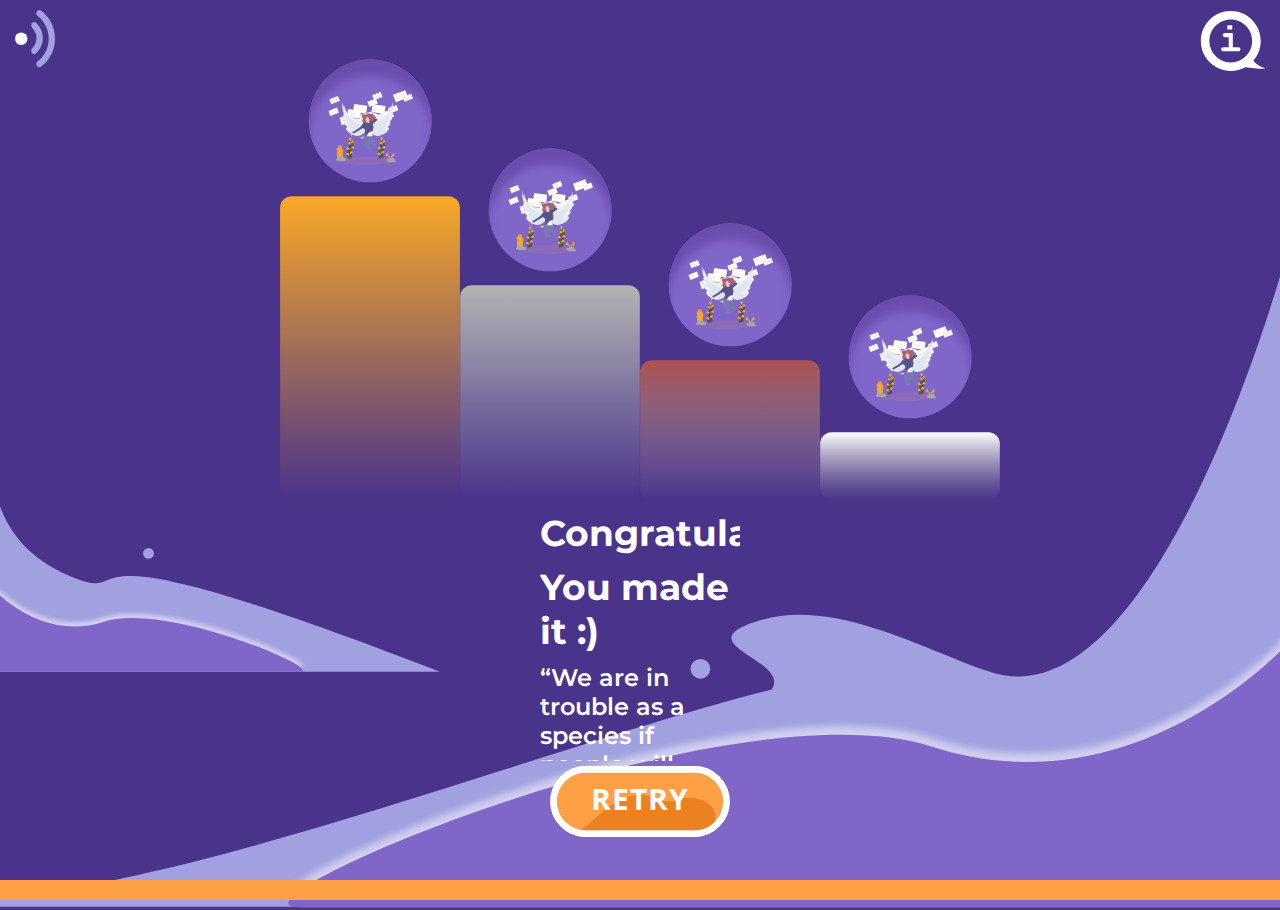
<file: finish.html>
<!DOCTYPE html>
<html lang="en">
<head>
    <meta charset="UTF-8">
    <meta name="viewport" content="width=device-width, initial-scale=1.0">
    <link rel="shortcut icon" type="image/svg+xml" href="./assets/images/favicon.svg">
    <title>QI | Highscore</title>
    <link rel="stylesheet" href="./assets/css/style.css" />
    <link rel="stylesheet" href="./assets/css/game.css" />
    <link rel="stylesheet" href="./assets/css/finish.css" />
    <link href="https://fonts.googleapis.com/css2?family=Courier+Prime:wght@700&family=Montserrat:wght@400;600&family=Open+Sans:wght@400;700&display=swap" rel="stylesheet">
    <script src="https://ajax.googleapis.com/ajax/libs/jquery/3.4.1/jquery.min.js"></script>
</head>
<body>
<!--Navbar-->
<div class="flex-row navBar">
    <div class="navLinks flex-column">
        <a id="music">
            <object data="./assets/images/music.svg" type="image/svg+xml"></object>
        </a>
    </div>
    <div class="navLinks flex-column">
        <a href="index.html">
            <object data="./assets/images/home.svg" type="image/svg+xml" id="home"></object>
        </a>
    </div>
</div>
<!--Highscore Screen-->
<div class="flex-column" id="finish">
    <div class="progressBar">
    </div>
</div>
    <div class="container">
       <div class="flex-column flex-center" id="finish">
            <div class="flex-row podiumPlates">
                <div class="flex-column podium">
                    <object data="./assets/images/scoreperson.svg" type="image/svg+xml" id="scorePerson"></object>
                    <object data="./assets/images/gold.svg" type="image/svg+xml" id="podiumColumn"></object>
                </div>
                <div class="flex-column podium">
                    <object data="./assets/images/scoreperson.svg" type="image/svg+xml" id="scorePerson"></object>
                    <object data="./assets/images/silver.svg" type="image/svg+xml" id="podiumColumn"></object>
                </div>
                <div class="flex-column podium">
                    <object data="./assets/images/scoreperson.svg" type="image/svg+xml" id="scorePerson"></object>
                    <object data="./assets/images/bronze.svg" type="image/svg+xml" id="podiumColumn"></object>
                </div>
                <div class="flex-column podium">
                    <object data="./assets/images/scoreperson.svg" type="image/svg+xml" id="scorePerson"></object>
                    <object data="./assets/images/last.svg" type="image/svg+xml" id="podiumColumn"></object>
                </div>
            </div>
            <div class="highscoreText">
                <div class="flex-row">
                    <h2 id="highscoreHeader">Congratulations!</h2>
                </div>
                <div class="flex-row">
                    <h2 id="highscoreHeader">You made it :)</h2>
                </div>
                <div class="flex-row">
                    <p>“We are in trouble as a species if people will refuse to believe in things they couldn't actually do themselves.” 
                    <br><br>- David Mitchell</p>
                </div>
            </div>
            <div class="flex-center flex-row btnBox">
                <a href="./index.html">
                    <object data="./assets/images/btn.svg" type="image/svg+xml" id="mainBtn"></object>
                    <div class="btnText">
                        <span>RETRY</span>
                    </div>
                </a>
            </div>
            <div class="flex-row">
                <div class="rightWave">
                    <object data="./assets/images/waverright.svg" type="image/svg+xml" id="rWave"></object>
                </div>
                <div class="leftWave">
                    <object data="./assets/images/waveleft.svg" type="image/svg+xml" id="lWave"></object>
                </div>
            </div>
        </div>
    </div>
    <script src="./assets/js/game.js"></script>
</body>
</html>
</file>
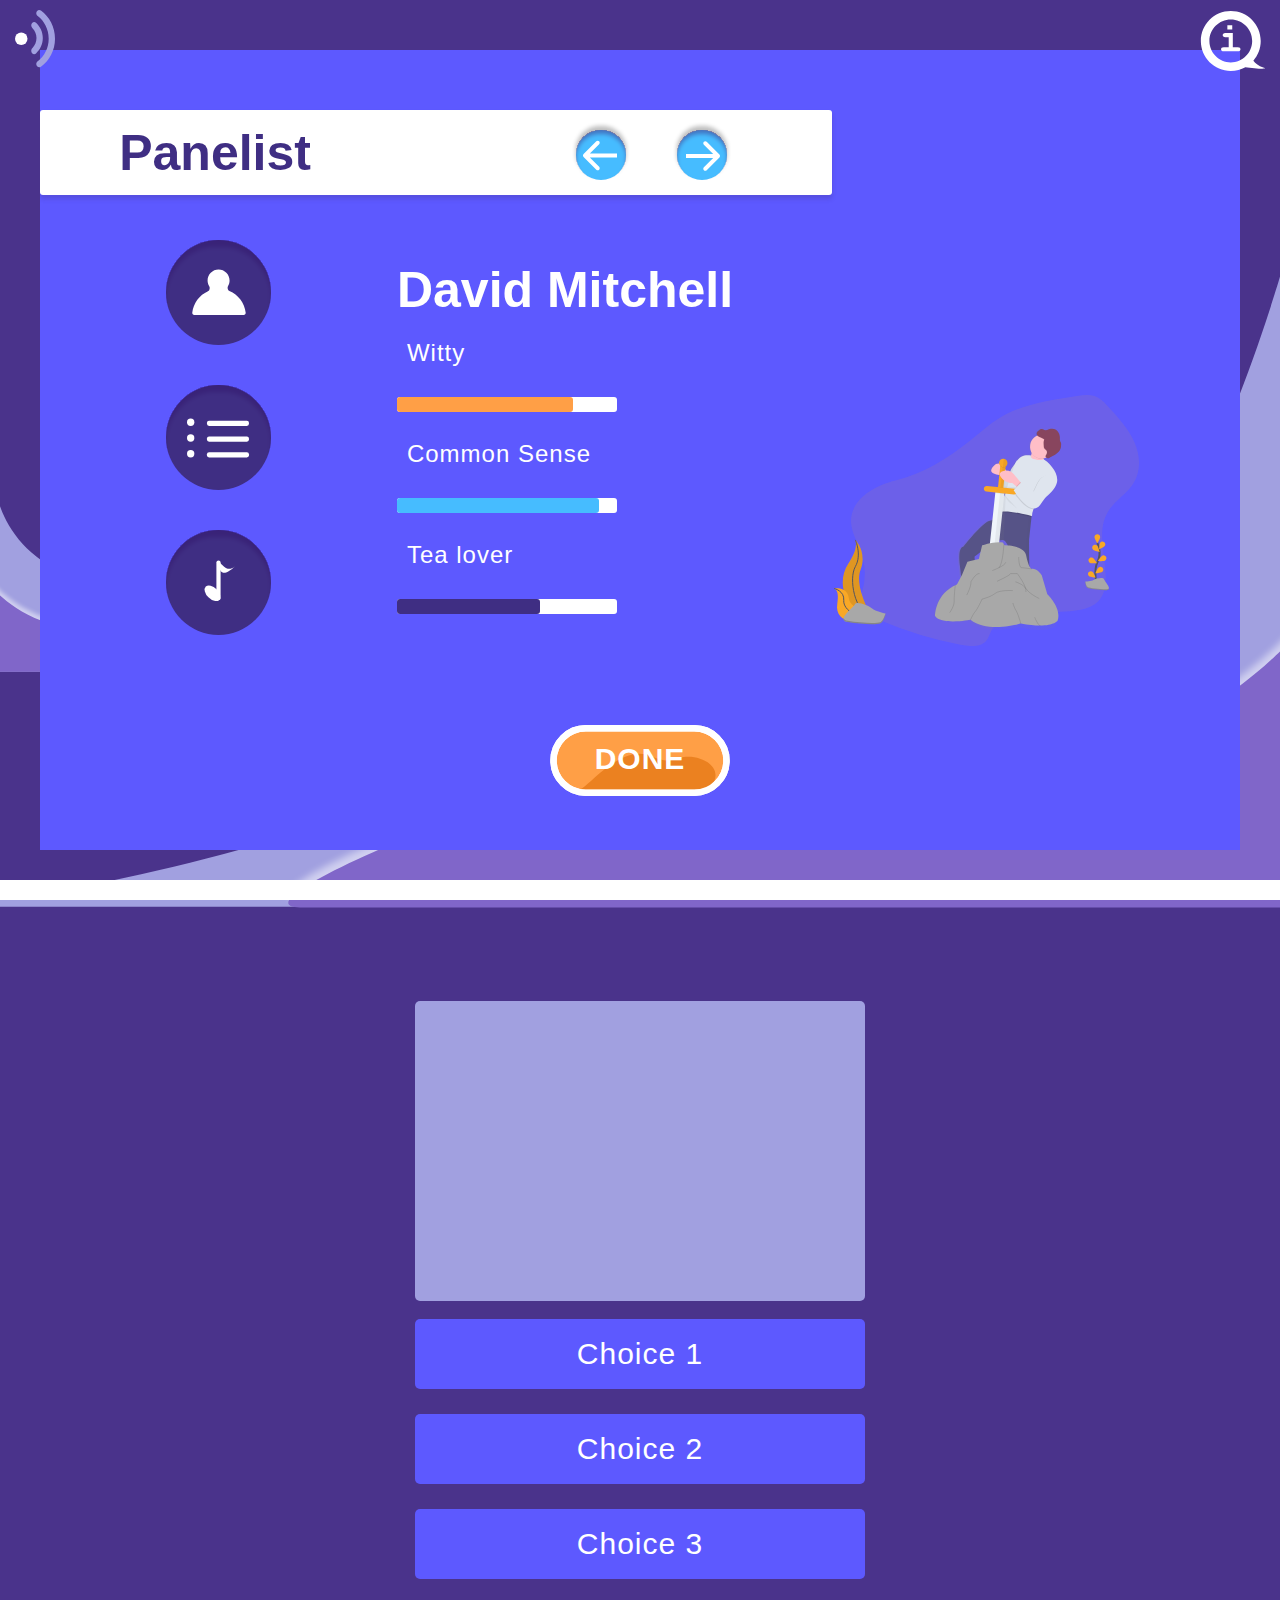
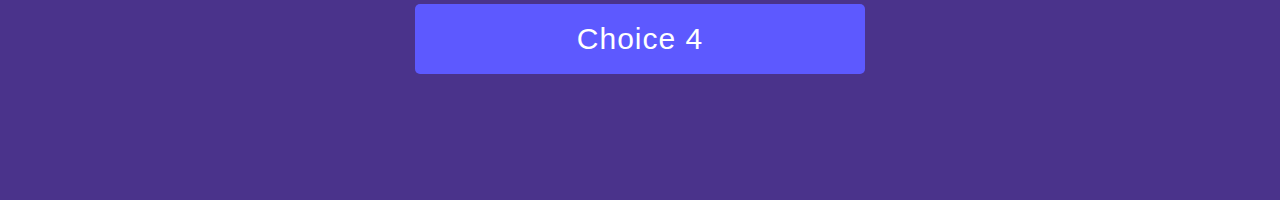
<file: game.html>
<!DOCTYPE html>
<html lang="en">
<head>
    <meta charset="UTF-8">
    <meta name="viewport" content="width=device-width, initial-scale=1.0">
    <link rel="shortcut icon" type="image/svg+xml" href="./assets/images/favicon.svg">
    <title>QI | Play</title>
    <script src="https://ajax.googleapis.com/ajax/libs/jquery/3.4.1/jquery.min.js"></script>
    <link rel="stylesheet" href="./assets/css/style.css" />
    <link rel="stylesheet" href="./assets/css/game.css" />
</head>
<body>
<!--Navbar-->
<div class="flex-row navBar">
    <div class="navLinks flex-column">
        <a id="music">
            <object data="./assets/images/music.svg" type="image/svg+xml"></object>
        </a>
    </div>
    <div class="navLinks flex-column">
        <a href="index.html">
            <object data="./assets/images/home.svg" type="image/svg+xml" id="home"></object>
        </a>
    </div>
</div>
<!--Settings page-->
<div id="settingsPage">
    <div class="container">
        <div class="settingbox">
            <div class="flex-row settingsTag">
                <h1>Panelist</h1>
                <div class="settingsViewer">
                    <a href="" id="previous">
                        <object data="./assets/images/previousbtn.svg" type="image/svg+xml" id="previous"></object>
                    </a>
                    <a href="" id="next">
                        <object data="./assets/images/nextbtn.svg" type="image/svg+xml" id="next"></object>
                    </a>
                </div>
            </div>
            <div class="flex-row spaceEven">
                <div class="flex-column panelistChoice">
                    <object data="./assets/images/panelistcircle.svg" type="image/svg+xml" id="smPanelist"></object>
                    <object data="./assets/images/categorycircle.svg" type="image/svg+xml" id="smPanelist"></object>
                    <object data="./assets/images/musiccircle.svg" type="image/svg+xml" id="smPanelist"></object>
                </div>
                    <div class="flex-column" id="panelistBox" name="panelistBox">
                        <div class="flex-row david">
                            <div class="flex-column panelistInfo" id="davidInfo">
                                <h1>David Mitchell</h1>
                                <p>Witty</p>
                                <div class="featureBar">
                                    <div id="bar1"></div>
                                </div>
                                <p>Common Sense</p>
                                <div class="featureBar">
                                    <div id="bar2"></div>
                                </div>
                                <p>Tea lover</p>
                                <div class="featureBar">
                                    <div id="bar3"></div>
                                </div>
                            </div>
                        </div>
                    </div>
                    <div class="flex-column" id="categoryBox" name="categoryBox">
                        <div class="categoryInfo">
                            <h2>Category (n/a)</h2>
                            <div class="dropDownMenu">
                                <object data="./assets/images/dropdownmenu.svg" type="image/svg+xml" id="arrow"></object>
                                <div class="dropDownChoice" id="category">
                                    <p>General</p>
                                </div>
                            </div>
                            <h2>Difficulty</h2>
                            <select class="selectBox" id="levelChoice">
                                <option value="easy">Easy</option>
                                <option value="medium">Medium</option>
                                <option value="hard">Hard</option>
                            </select>
                            <div class="dropDownMenu">
                                <object data="./assets/images/dropdownmenu.svg" type="image/svg+xml" id="arrow"></object>
                                <div class="dropDownChoice" id="difficulty">
                                </div>
                            </div>
                            <h2>#Question</h2>
                            <select class="selectBox" id="questionChoice">
                                <option value="10">10</option>
                                <option value="15">15</option>
                                <option value="20">20</option>
                            </select>
                            <div class="dropDownMenu">
                                <object data="./assets/images/dropdownmenu.svg" type="image/svg+xml" id="arrow"></object>
                                <div class="dropDownChoice" id="questionNumber">
                                </div>
                            </div>
                        </div>
                    </div>
                <div class="flex-column">
                    <object data="./assets/images/bigdavid.svg" type="image/svg+xml" id="lgPanelist"></object>
                </div>
            </div>
            <div class="flex-row flex-center btnBox" id="done">
                <a id="gameScreen" href="#">
                    <object data="./assets/images/btn.svg" type="image/svg+xml" id="doneBtn"></object>
                    <div class="btnText">
                        <span>DONE</span>
                    </div>
                </a>
            </div>
        </div>
    </div>
</div>
<!--Game page-->
<div id="gamePage">
    <div class="flex-column">
        <div class="progressBar">
            <div id="progressBarPercentage">

            </div>
        </div>
    </div>
    <div class="container">
        <div id="game" class="flex-column">
            <div class="questionBox flex-column justifyLeft">
                <div>
                    <h2 class="questionCount" id="questionCounterText">
                    </h2>
                    <p id="question"></p>
                </div>
            </div>
            <div class="choice-container">
                <h2 class="choice-text" data-number="1">Choice 1</h2>
            </div>
            <div class="choice-container">
                <h2 class="choice-text" data-number="2">Choice 2</h2>
            </div>
            <div class="choice-container">
                <h2 class="choice-text" data-number="3">Choice 3</h2>
            </div>
            <div class="choice-container">
                <h2 class="choice-text" data-number="4">Choice 4</h2>
            </div>
        </div>
        <div class="flex-row">
            <div class="rightWave">
                <object data="./assets/images/waverright.svg" type="image/svg+xml" id="rWave"></object>
            </div>
            <div class="leftWave">
                <object data="./assets/images/waveleft.svg" type="image/svg+xml" id="lWave"></object>
            </div>
        </div>  
    </div>
</div>
    <script src="./assets/js/game.js"></script>
</body>
</html>
</file>
<file: assets/css/style.css>
:root {
  background: #4A338B;
  font-size: 62.5%;
}

* {
  -webkit-box-sizing: border-box;
          box-sizing: border-box;
  margin: 0;
  padding: 0;
  color: #fff;
  overflow: hidden;
}

/*------------------------------------------Text*/
h1, h2, h3 {
  margin-bottom: 4rem;
  font-family: 'Montserrat', sans-serif;
}

h1 {
  font-size: 3.6rem;
  font-weight: 600;
}

h2 {
  font-size: 2rem;
}

p {
  font-size: 1.8rem;
  font-family: 'Open Sans', sans-serif;
}

span {
  font-family: 'Open Sans', sans-serif;
  font-size: 2.2rem;
  font-weight: 700;
  letter-spacing: 0.1rem;
}

.choice-container h2 {
  font-weight: 400;
  letter-spacing: 0.1rem;
  margin: 1rem 0 1rem 0;
}

/*------------------------------------------Utilities*/
.container {
  width: 100vw;
  height: 100vh;
  display: -webkit-box;
  display: -ms-flexbox;
  display: flex;
  -webkit-box-orient: horizontal;
  -webkit-box-direction: normal;
      -ms-flex-direction: row;
          flex-direction: row;
  -webkit-box-pack: center;
      -ms-flex-pack: center;
          justify-content: center;
  -webkit-box-align: center;
      -ms-flex-align: center;
          align-items: center;
  text-align: center;
  margin: 0 auto;
}

.container > * {
  width: 100%;
}

.settingbox {
  position: absolute;
  top: 50%;
  left: 50%;
  -webkit-transform: translate(-50%, -50%);
          transform: translate(-50%, -50%);
  min-width: 36rem;
  height: 100%;
  background-color: #5D59FF;
}

.flex-column {
  display: -webkit-box;
  display: -ms-flexbox;
  display: flex;
  -webkit-box-orient: vertical;
  -webkit-box-direction: normal;
      -ms-flex-direction: column;
          flex-direction: column;
}

.flex-row {
  display: -webkit-box;
  display: -ms-flexbox;
  display: flex;
  -webkit-box-orient: horizontal;
  -webkit-box-direction: normal;
      -ms-flex-direction: row;
          flex-direction: row;
}

.flex-center {
  -webkit-box-pack: center;
      -ms-flex-pack: center;
          justify-content: center;
  -webkit-box-align: center;
      -ms-flex-align: center;
          align-items: center;
}

.text-center {
  text-align: center;
}

.justifyLeft {
  text-align: left;
}

.hidden {
  display: none;
}

.relative {
  position: relative;
}

.spaceEven {
  -webkit-box-pack: space-evenly;
      -ms-flex-pack: space-evenly;
          justify-content: space-evenly;
}

/*------------------------------------------Nav*/
.navBar {
  width: 100vw;
  display: -webkit-box;
  display: -ms-flexbox;
  display: flex;
  -webkit-box-pack: justify;
      -ms-flex-pack: justify;
          justify-content: space-between;
  position: fixed;
  top: 0;
  z-index: 100;
}

.navLinks {
  margin: 1rem 1.5rem 0.5rem 1.5rem;
}

/*------------------------------------------Buttons*/
.btnText {
  position: absolute;
  z-index: 2;
  margin: 0 auto;
  text-align: center;
  left: 0;
  right: 0;
  top: 22%;
}

.btnBox {
  position: relative;
  display: inline-block;
}

/*------------------------------------------SVGS*/
.rightWave {
  position: absolute;
  bottom: -1rem;
  right: -1rem;
  z-index: -10;
}

.leftWave {
  position: absolute;
  bottom: -1rem;
  left: -1rem;
  z-index: -10;
}

#lgPanelist {
  margin-top: 20rem;
}

#done {
  margin-top: 5em;
  margin-bottom: 1rem;
}

/*------------------------------------------ICONS*/
#mainIcon {
  margin: 3rem 0 3rem 2.5rem;
}

.musicLogo {
  margin: 1rem 0 0 3rem;
}

a {
  display: inline-block;
}

object {
  pointer-events: none;
}

/*------------------------------------------PANELISTS*/
.panelistChoice {
  width: 13rem;
  padding-top: 4.5rem;
}

.panelistChoice object {
  margin: 0 0 4rem 2.5rem;
}

.panelistInfo {
  padding-top: 6.6rem;
  margin: 0 0 3rem 2.5rem;
  text-align: left;
}

.panelistInfo h1 {
  margin-bottom: 2rem;
}

.panelistInfo p {
  margin: 0 0 0.5rem 1rem;
  letter-spacing: 0.1rem;
}

.featureBar {
  width: 18rem;
  height: 1.1rem;
  background-color: #fff;
  border-radius: 0.3rem;
  margin-bottom: 2.8rem;
}

#bar1 {
  width: 80%;
  height: 1.1rem;
  background-color: #FF9F46;
  border-top-right-radius: 0.3rem;
  border-bottom-right-radius: 0.3rem;
}

#bar2 {
  width: 92%;
  height: 1.1rem;
  background-color: #46BCFF;
  border-top-right-radius: 0.3rem;
  border-bottom-right-radius: 0.3rem;
}

#bar3 {
  width: 65%;
  height: 1.1rem;
  background-color: #3F2E83;
  border-top-right-radius: 0.3rem;
  border-bottom-right-radius: 0.3rem;
}

.settingsTag {
  width: 66%;
  height: 8.5rem;
  border-radius: 0.3rem;
  background-color: #fff;
  -webkit-box-shadow: 0 0.4rem 0.4rem rgba(63, 46, 131, 0.25);
          box-shadow: 0 0.4rem 0.4rem rgba(63, 46, 131, 0.25);
  margin-top: 5%;
  -webkit-box-align: center;
      -ms-flex-align: center;
          align-items: center;
}

.settingsTag h1 {
  color: #3F2E83;
  margin: 5% 10%;
}

#previous {
  margin-right: 2rem;
}

.settingsViewer {
  position: relative;
  margin-left: 23%;
}

/*------------------------------------------Category*/
.categoryInfo {
  padding-top: 1.5rem;
  margin: 0 0 3rem 2.5rem;
  text-align: left;
}

.categoryInfo h2 {
  font-size: 3.6rem;
  margin: 3.5rem 0rem 2rem 0rem;
}

.categoryInfo p {
  margin-left: 3rem;
}

.dropDownMenu {
  position: relative;
  height: 3.5rem;
}

.dropDownChoice {
  width: 17rem;
  border-radius: .3rem;
  height: 100%;
  -webkit-box-align: center;
      -ms-flex-align: center;
          align-items: center;
  display: -webkit-box;
  display: -ms-flexbox;
  display: flex;
  position: absolute;
  top: 0;
  left: 0;
}

#category {
  background-color: #FF9F46;
}

#difficulty {
  background-color: #46BCFF;
}

#questionNumber {
  background-color: #3F2E83;
}

/*------------------------------------------Modals*/
#infoModal {
  visibility: hidden;
  opacity: 0;
  position: absolute;
  left: 50%;
  top: 50%;
  -webkit-transform: translate(-50%, 0);
          transform: translate(-50%, 0);
  width: 32rem;
  height: 55rem;
  z-index: 10;
  top: 6rem;
  overflow: auto;
  background-color: #5D59FF;
  border-radius: 0.3rem;
  padding: 2rem;
}

#infoModal.active {
  visibility: visible;
  opacity: 1;
  -webkit-transition: opacity .5s;
  transition: opacity .5s;
}

#emailModal {
  visibility: hidden;
  opacity: 0;
  position: absolute;
  left: 50%;
  top: 50%;
  -webkit-transform: translate(-50%, 0);
          transform: translate(-50%, 0);
  width: 32rem;
  height: 55rem;
  z-index: 10;
  top: 6rem;
  overflow: auto;
  background-color: #5D59FF;
  border-radius: 0.3rem;
  padding: 2rem;
}

#emailModal.active {
  visibility: visible;
  opacity: 1;
  -webkit-transition: opacity .5s;
  transition: opacity .5s;
}

.modalText {
  width: 20rem;
  height: 40rem;
  margin-top: 5rem;
}

.modalText h2 {
  font-family: 'Courier New', Courier, monospace;
  font-size: 2.4rem;
}

.modalForm {
  margin-top: 5rem;
}

input[type=text], textarea {
  padding: 0.5rem;
  min-height: 3.1rem;
  border-radius: 0.3rem;
  font-family: 'Open Sans', sans-serif;
  font-size: 1.6rem;
  font-weight: 700;
  color: rgba(38, 38, 38, 0.85);
  border: none;
  -webkit-box-shadow: inset 0 0.1rem 0.4rem rgba(0, 0, 0, 0.5);
          box-shadow: inset 0 0.1rem 0.4rem rgba(0, 0, 0, 0.5);
}

label {
  font-family: 'Courier New', Courier, monospace;
  font-size: 2rem;
  font-weight: 700;
  margin: 2rem 1rem;
  text-align: right;
  width: 6.1rem;
}

textarea {
  resize: none;
  overflow: auto;
}

form .flex-row {
  -webkit-box-align: center;
      -ms-flex-align: center;
          align-items: center;
  padding: 1rem 0;
}

#modalGirl {
  position: absolute;
  top: 20rem;
  right: 5rem;
}

#close {
  position: absolute;
  right: 1rem;
}

#mailbox {
  margin-left: 2rem;
}

input[type=submit] {
  background-image: url(../images/btn.svg);
  background-repeat: no-repeat;
  border: 0;
  display: block;
  height: 5.5rem;
  width: 13.9rem;
  font-family: 'Open Sans', sans-serif;
  font-size: 2rem;
  font-weight: 700;
  letter-spacing: 0.1rem;
  background-color: #5D59FF;
  -webkit-appearance: none;
     -moz-appearance: none;
          appearance: none;
  margin-top: 3rem;
}

/*------------------------------------------Media Queries*/
/*-------------Vertical view-------------*/
@media (max-width: 640px) {
  .leftWave {
    display: none;
  }
  .person {
    width: 3.5rem;
  }
  .category {
    width: 3.5rem;
  }
  .note {
    width: 2.5rem;
  }
  /*Settings*/
  .settingsTag {
    width: 100%;
    height: 6rem;
    margin-top: 15%;
  }
  .settingsTag h1 {
    color: #3F2E83;
    margin: 5% 5%;
  }
  #previous {
    margin-right: 1rem;
    width: 3.5rem;
  }
  #next {
    width: 3.5rem;
  }
}

@media (max-width: 1220px) {
  #lgPanelist {
    display: none;
  }
  #smPanelist {
    width: 7rem;
  }
  #modalGirl {
    visibility: hidden;
  }
  #modalMan {
    visibility: visible;
    top: 35rem;
    position: absolute;
  }
  #mailbox {
    display: none;
  }
  /*Category*/
  .categoryInfo {
    margin: 0 0 3rem 0;
  }
  .categoryInfo h2 {
    font-size: 2.4rem;
    margin: 2.5rem 0rem 1.5rem 0rem;
  }
  .categoryInfo p {
    margin-left: 1.5rem;
  }
  .dropDownMenu {
    height: 2.5rem;
  }
  .dropDownChoice {
    width: 12rem;
    border-radius: .2rem;
  }
  #arrow {
    height: 2.5rem;
  }
}

@media (min-width: 1220px) {
  /*Graphics*/
  #mainIcon {
    width: 50rem;
  }
  #mainBtn {
    width: 18rem;
    padding-top: 0.5rem;
  }
  #doneBtn {
    width: 18rem;
  }
  span {
    font-size: 3rem;
  }
  .link {
    width: 5rem;
  }
  #lWave {
    width: 99rem;
  }
  #rWave {
    width: 140rem;
  }
  #home {
    width: 6.5rem;
  }
  #music object {
    width: 4rem;
  }
  #music {
    cursor: pointer;
  }
  #modalMan {
    visibility: hidden;
  }
  #close object {
    width: 6rem;
  }
  /*Containers*/
  .settingbox {
    width: 120rem;
    height: 80rem;
  }
  #infoModal {
    width: 80%;
    max-width: 130rem;
    height: 76rem;
  }
  #emailModal {
    width: 80%;
    max-width: 130rem;
    height: 76rem;
  }
  /*Text*/
  h1 {
    font-size: 5rem;
  }
  p {
    font-size: 2.4rem;
  }
  .modalText {
    width: 48rem;
    height: 40rem;
    margin-top: 15rem;
    margin-left: 10rem;
    position: absolute;
    z-index: 1;
  }
  .modalText h2 {
    font-size: 4.8rem;
  }
  label {
    font-size: 3.6rem;
    margin: 2rem 2rem;
    width: 13rem;
  }
  /*Bars*/
  .featureBar {
    width: 22rem;
    height: 1.5rem;
    margin-top: 2.5rem;
  }
  #bar1 {
    height: 1.5rem;
  }
  #bar2 {
    height: 1.5rem;
  }
  #bar3 {
    height: 1.5rem;
  }
  /*Modals*/
  input[type=text], textarea {
    min-height: 5rem;
    width: 80%;
    font-size: 2.4rem;
    font-weight: 700;
  }
  input[type=submit] {
    height: 7rem;
    width: 18rem;
    background-size: 18rem;
    font-size: 3rem;
    margin-top: 3rem;
    position: absolute;
    left: 43%;
    margin-top: 8rem;
  }
}
/*# sourceMappingURL=style.css.map */
</file>
<file: assets/css/game.css>
/*------------------------------------------UTILITIES*/
#game {
  -webkit-box-pack: center;
      -ms-flex-pack: center;
          justify-content: center;
  -webkit-box-align: center;
      -ms-flex-align: center;
          align-items: center;
  position: absolute;
  margin-top: 5%;
}

.questionBox {
  display: -webkit-box;
  display: -ms-flexbox;
  display: flex;
  -webkit-box-orient: horizontal;
  -webkit-box-direction: normal;
      -ms-flex-direction: row;
          flex-direction: row;
  top: 10vh;
  width: 30rem;
  height: 20rem;
  background-color: #A1A0E0;
  border-radius: 0.5rem;
  padding: 1rem 1rem;
  -webkit-box-pack: center;
      -ms-flex-pack: center;
          justify-content: center;
  -webkit-box-align: center;
      -ms-flex-align: center;
          align-items: center;
  margin-bottom: 1.8rem;
}

.choice-container {
  display: -webkit-box;
  display: -ms-flexbox;
  display: flex;
  -webkit-box-orient: horizontal;
  -webkit-box-direction: normal;
      -ms-flex-direction: row;
          flex-direction: row;
  -webkit-box-pack: center;
      -ms-flex-pack: center;
          justify-content: center;
  -webkit-box-align: center;
      -ms-flex-align: center;
          align-items: center;
  margin-bottom: 1rem;
  width: 30rem;
  max-height: 7rem;
  background-color: #5D59FF;
  border-radius: 0.5rem;
}

.choice-text {
  padding: 1.8rem;
  width: 100%;
  height: 100%;
}

.questionCount {
  width: 100%;
}

.choice-container:hover {
  cursor: pointer;
  -webkit-box-shadow: 0 1rem 1.5rem 0 rgba(57, 28, 95, 0.5);
          box-shadow: 0 1rem 1.5rem 0 rgba(57, 28, 95, 0.5);
  -webkit-transform: translateY(-0.3rem);
          transform: translateY(-0.3rem);
  -webkit-transition: -webkit-transform 200ms;
  transition: -webkit-transform 200ms;
  transition: transform 200ms;
  transition: transform 200ms, -webkit-transform 200ms;
}

.wrong {
  background-color: #E85252;
  width: 30rem;
  height: 100%;
}

.right {
  background-color: #71CA52;
  width: 30rem;
  height: 100%;
}

.progressBar {
  width: 100vw;
  height: 2rem;
  background-color: #fff;
  position: absolute;
  bottom: 0;
  left: 0;
}

#progressBarPercentage {
  height: 2rem;
  background-color: #FF9F46;
  width: 0%;
}

/*-------------------------------------------Settings*/
.selectBox {
  width: 15.7rem;
  height: 2.5rem;
  border-radius: .3rem;
  border: none;
  font-family: 'Open Sans', sans-serif;
  font-size: 1.8rem;
  font-weight: 700;
  letter-spacing: .1rem;
  padding-left: 2.5rem;
  z-index: 1;
  position: absolute;
  cursor: pointer;
  border-color: none;
}

.selectBox option {
  background: #46BCFF;
  font-weight: 700;
  border-style: none;
}

#levelChoice {
  background-color: transparent;
}

/*-------------------------------------------Media Queries*/
@media (min-width: 1220px) {
  /*Utilities*/
  #game {
    margin-top: 0;
  }
  .questionBox {
    width: 45rem;
    height: 30rem;
    padding: 1rem 2rem;
  }
  .choice-container {
    margin-bottom: 2.5rem;
    min-width: 45rem;
    min-height: 7rem;
  }
  /*Text*/
  .questionBox h2 {
    font-size: 3.6rem;
    padding: 1rem;
  }
  .choice-text {
    font-size: 3rem;
  }
  .wrong {
    width: 45rem;
  }
  .right {
    width: 45rem;
  }
  /*Settings*/
  .selectBox {
    width: 22rem;
    height: 3.5rem;
    font-size: 2.4rem;
  }
}
/*# sourceMappingURL=game.css.map */
</file>
<file: assets/css/finish.css>
.podiumPlates {
  position: relative;
}

.podium {
  display: -webkit-box;
  display: -ms-flexbox;
  display: flex;
  -webkit-box-pack: end;
      -ms-flex-pack: end;
          justify-content: flex-end;
  -webkit-box-align: center;
      -ms-flex-align: center;
          align-items: center;
}

.podium object {
  margin-bottom: 1rem;
}

#finish .progressBar {
  background-color: #FF9F46;
}

/*-----------------------------Text*/
#highscoreHeader {
  font-size: 2.4rem;
}

.highscoreText {
  width: 20rem;
  height: 25rem;
  text-align: left;
}

.highscoreText h2 {
  margin-bottom: 1rem;
}

.highscoreText p {
  font-family: 'Montserrat', sans-serif;
  font-size: 1.4rem;
  font-weight: 600;
}

/*-----------------------------Media Query*/
@media (min-width: 1220px) {
  /*Text*/
  #highscoreHeader {
    font-size: 3.6rem;
  }
  .highscoreText p {
    font-size: 2.4rem;
  }
  /*SVG*/
  #podiumColumn {
    width: 18rem;
  }
  #scorePerson {
    width: 12.5rem;
  }
}
/*# sourceMappingURL=finish.css.map */
</file>
